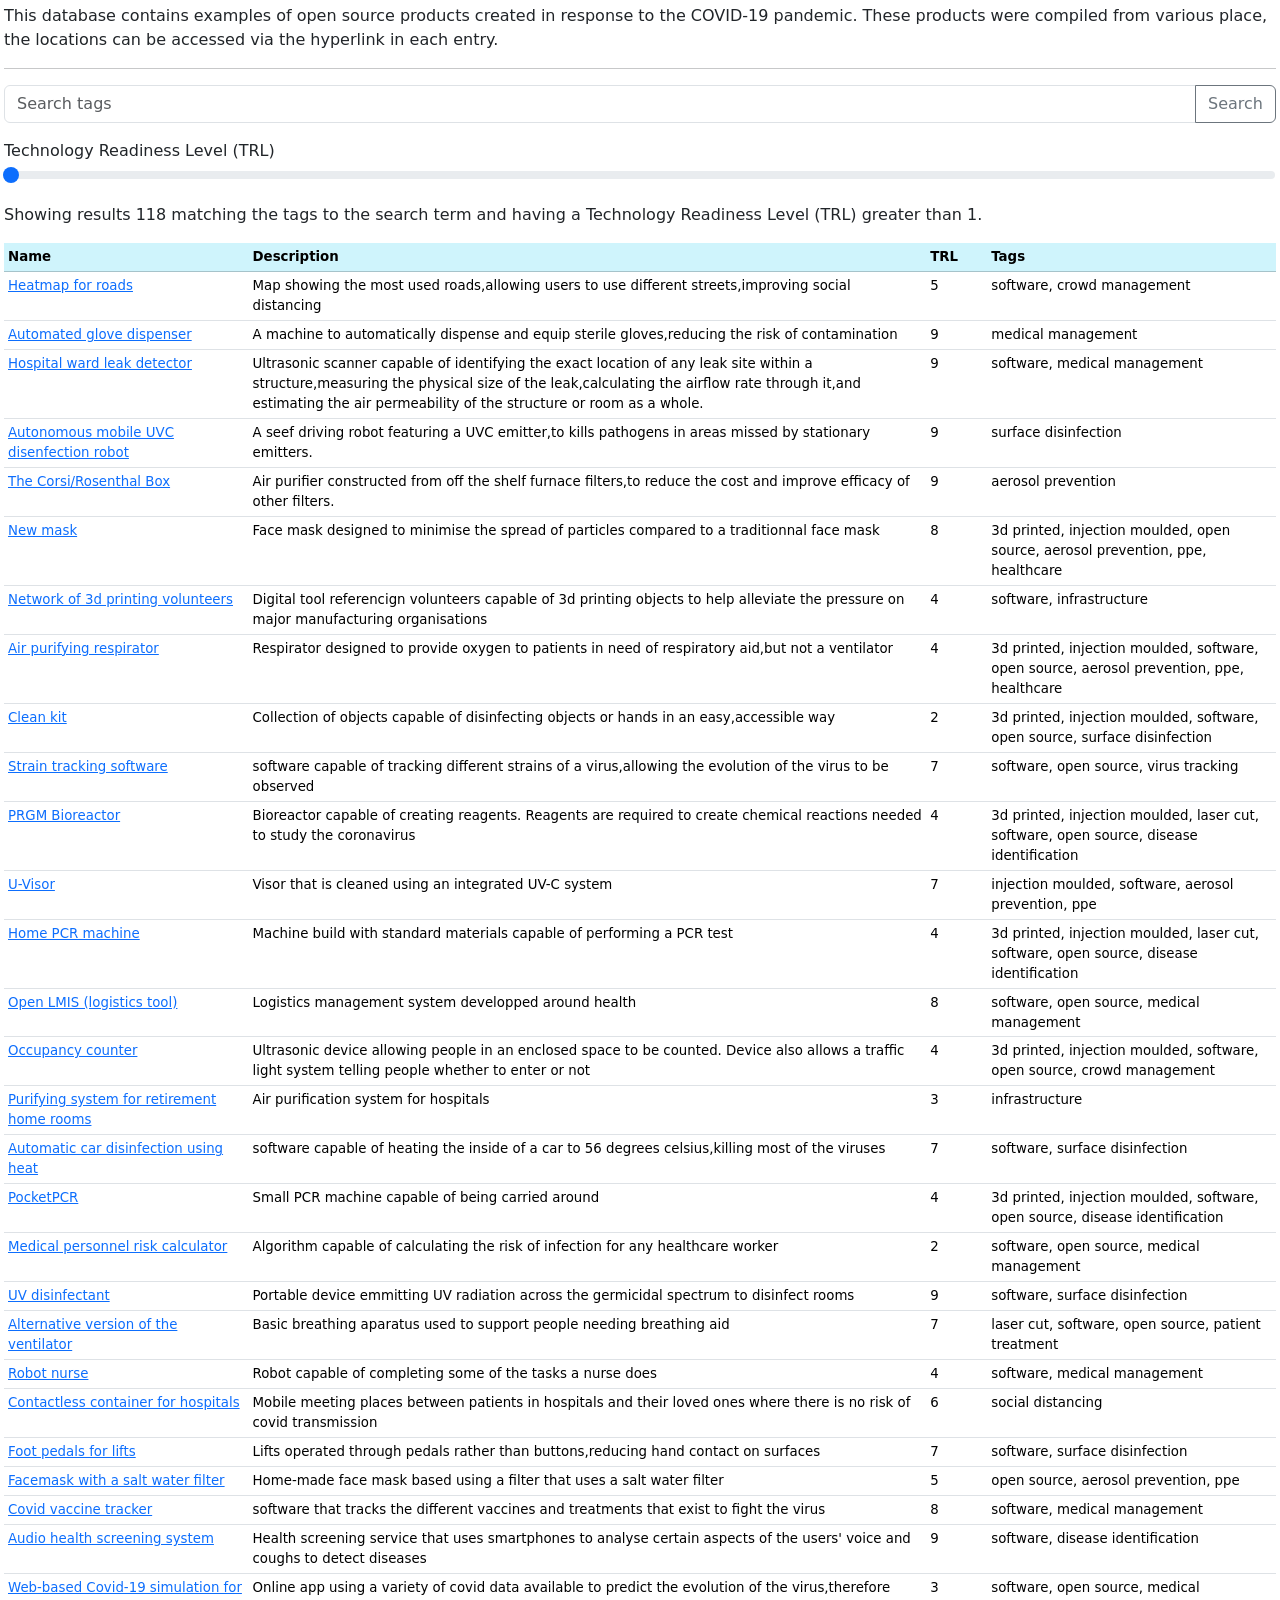
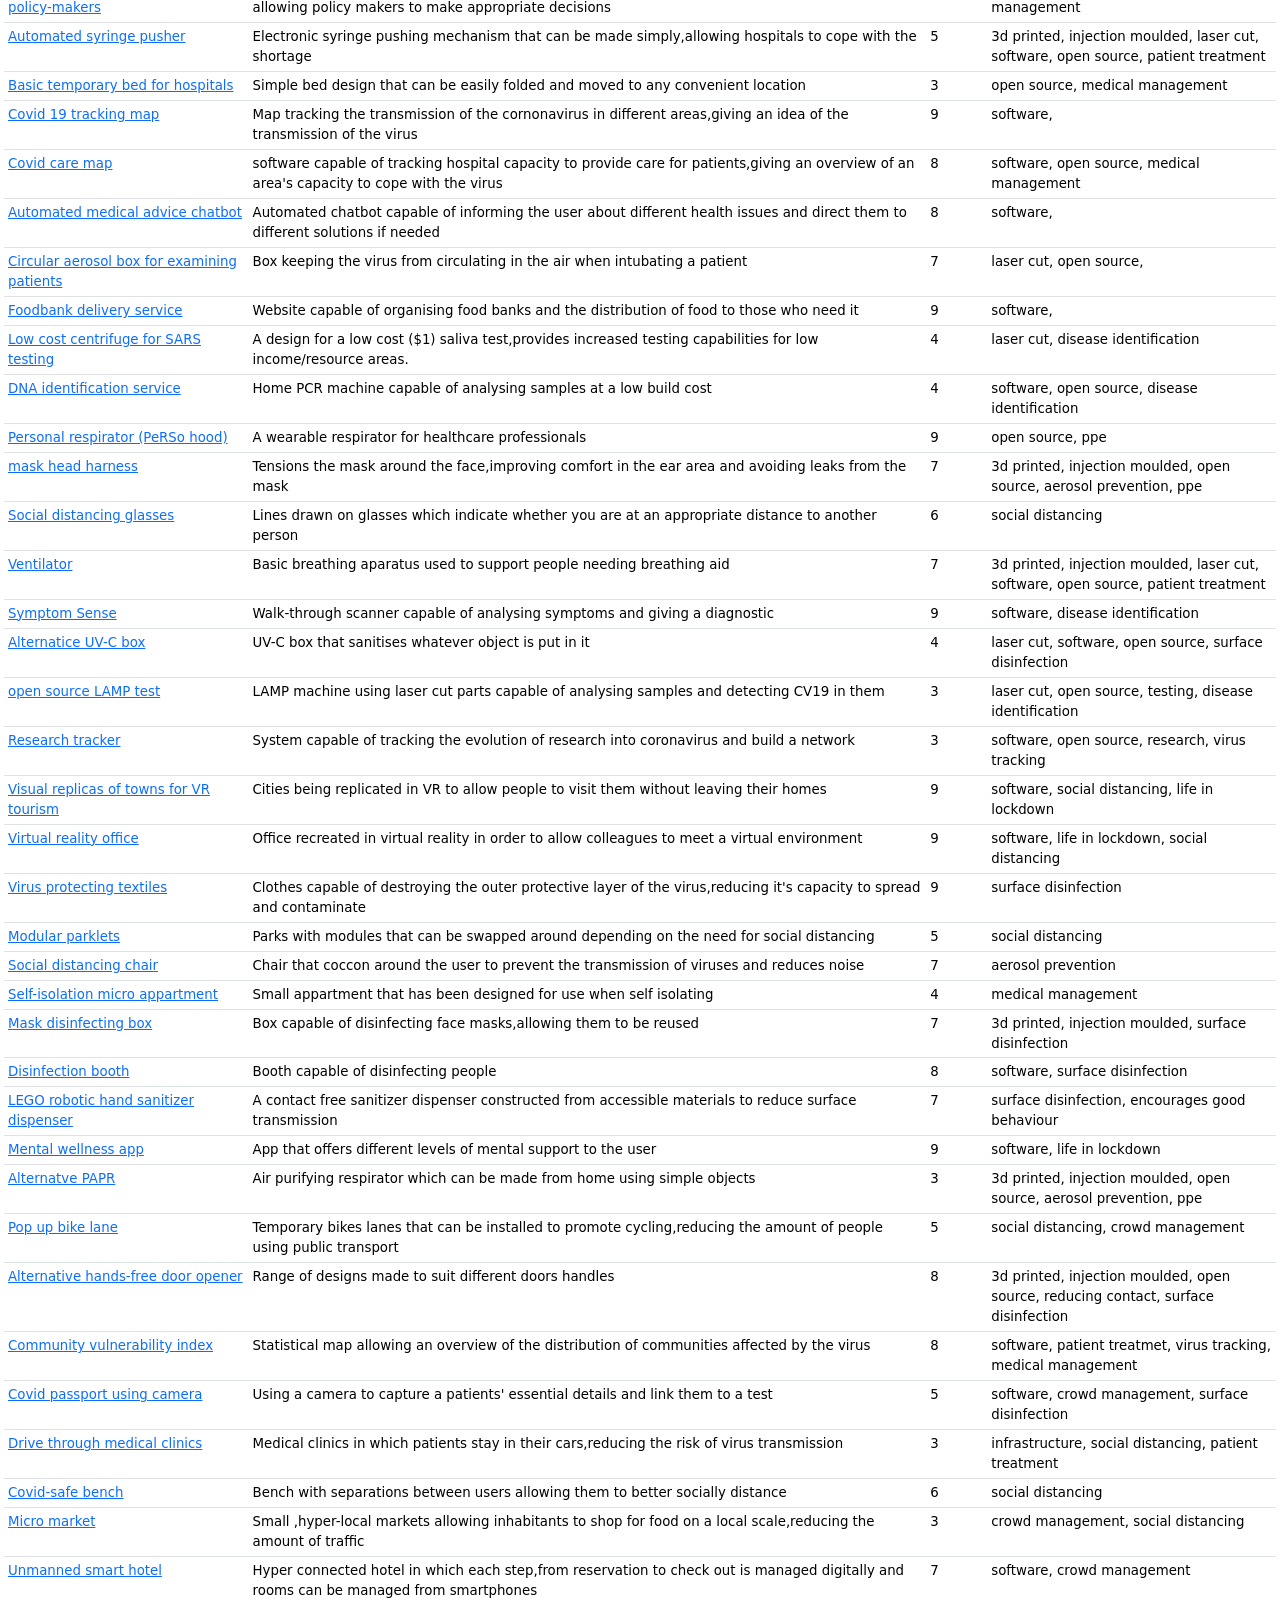
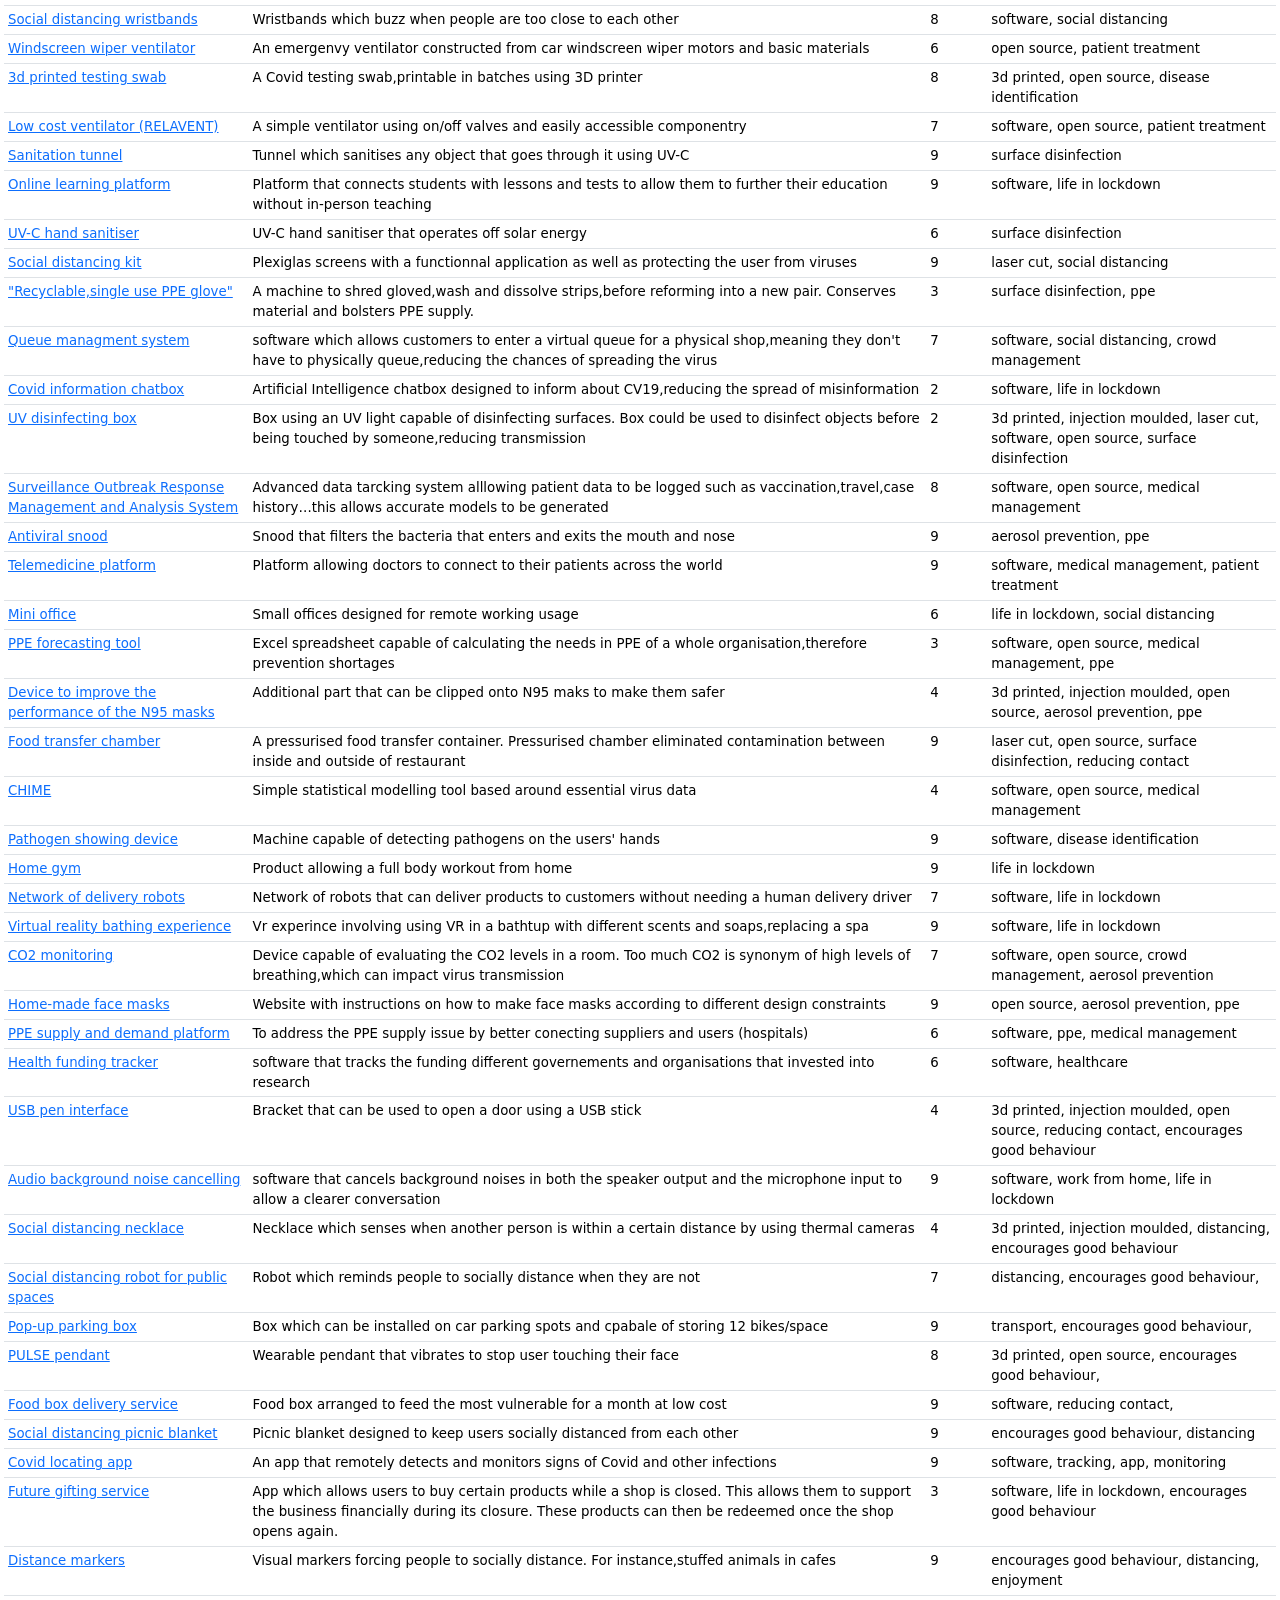
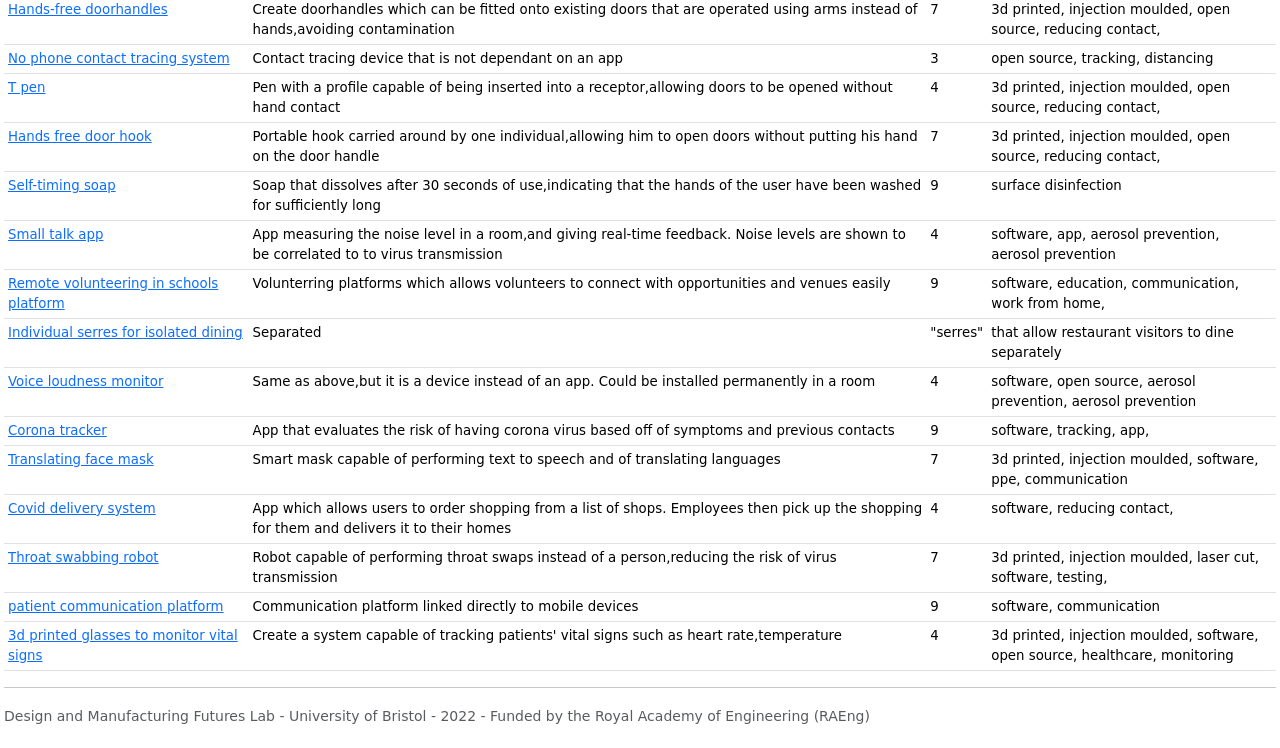
<file: docs/index.html>
<!DOCTYPE html>
<html lang="en">
<head>
	<meta charset="UTF-8">
	<meta name="viewport" content="width=device-width, initial-scale=1.0">
	<meta http-equiv="X-UA-Compatible" content="ie=edge">
	<title>PCA Catalogue</title>
	<!-- Bootstrap -->
	<link href="https://cdn.jsdelivr.net/npm/bootstrap@5.2.1/dist/css/bootstrap.min.css" rel="stylesheet" integrity="sha384-iYQeCzEYFbKjA/T2uDLTpkwGzCiq6soy8tYaI1GyVh/UjpbCx/TYkiZhlZB6+fzT" crossorigin="anonymous">
	<link href="./style.css" rel="stylesheet" >
</head>
<body class="p-1">


	<p>This database contains examples of open source products created in response to the COVID-19 pandemic. These products were compiled from various place, the locations can be accessed via the hyperlink in each entry.</p>
	<hr />

	<div class="input-group mb-3">
		<input 
			type="text" 
			class="form-control" 
			placeholder="Search tags"
			aria-label="Search tags"
			aria-describedby="search-btn"
			id="search-term"
		>
		<button
			class="btn btn-outline-secondary" 
			type="button"
			id="search-btn"
		>Search</button>
	</div>


	<div class="input-group mb-3">
		<label for="selectInput" class="pull-left">Technology Readiness Level (TRL)</label>
		<input type="range" class="form-range" min="1" max="9" step="1" id="slider">
	</div>	

	<p>Showing results <span id="results"></span> matching the tags to the search term and having a Technology Readiness Level (TRL) greater than <span id="trl-value"></span>.</p>

	<table class="table table-hover table-sm">
		<thead class="table-info">
			<tr class="clickable-row" data-href="https://getbootstrap.com/docs/5.0/content/tables/">
				<th scope="col">Name</th>
				<th scope="col">Description</th>
				<th scope="col">TRL</th>
				<th scope="col">Tags</th>
			</tr>
		</thead>
		<tbody id="table-data">
		</tbody>
	</table>

    <footer>
		<hr />
		<p class="text-muted"><small>Design and Manufacturing Futures Lab - University of Bristol - 2022 - Funded by the Royal Academy of Engineering (RAEng)</small></p>
	</footer>
  
</body>

<script type="module" src="./main.mjs"></script>

<!-- Bootstrap -->
<script src="https://cdn.jsdelivr.net/npm/bootstrap@5.2.1/dist/js/bootstrap.bundle.min.js" integrity="sha384-u1OknCvxWvY5kfmNBILK2hRnQC3Pr17a+RTT6rIHI7NnikvbZlHgTPOOmMi466C8" crossorigin="anonymous"></script>

</html>
</file>
<file: docs/style.css>
.table {
	font-size: 10pt;
}
</file>
